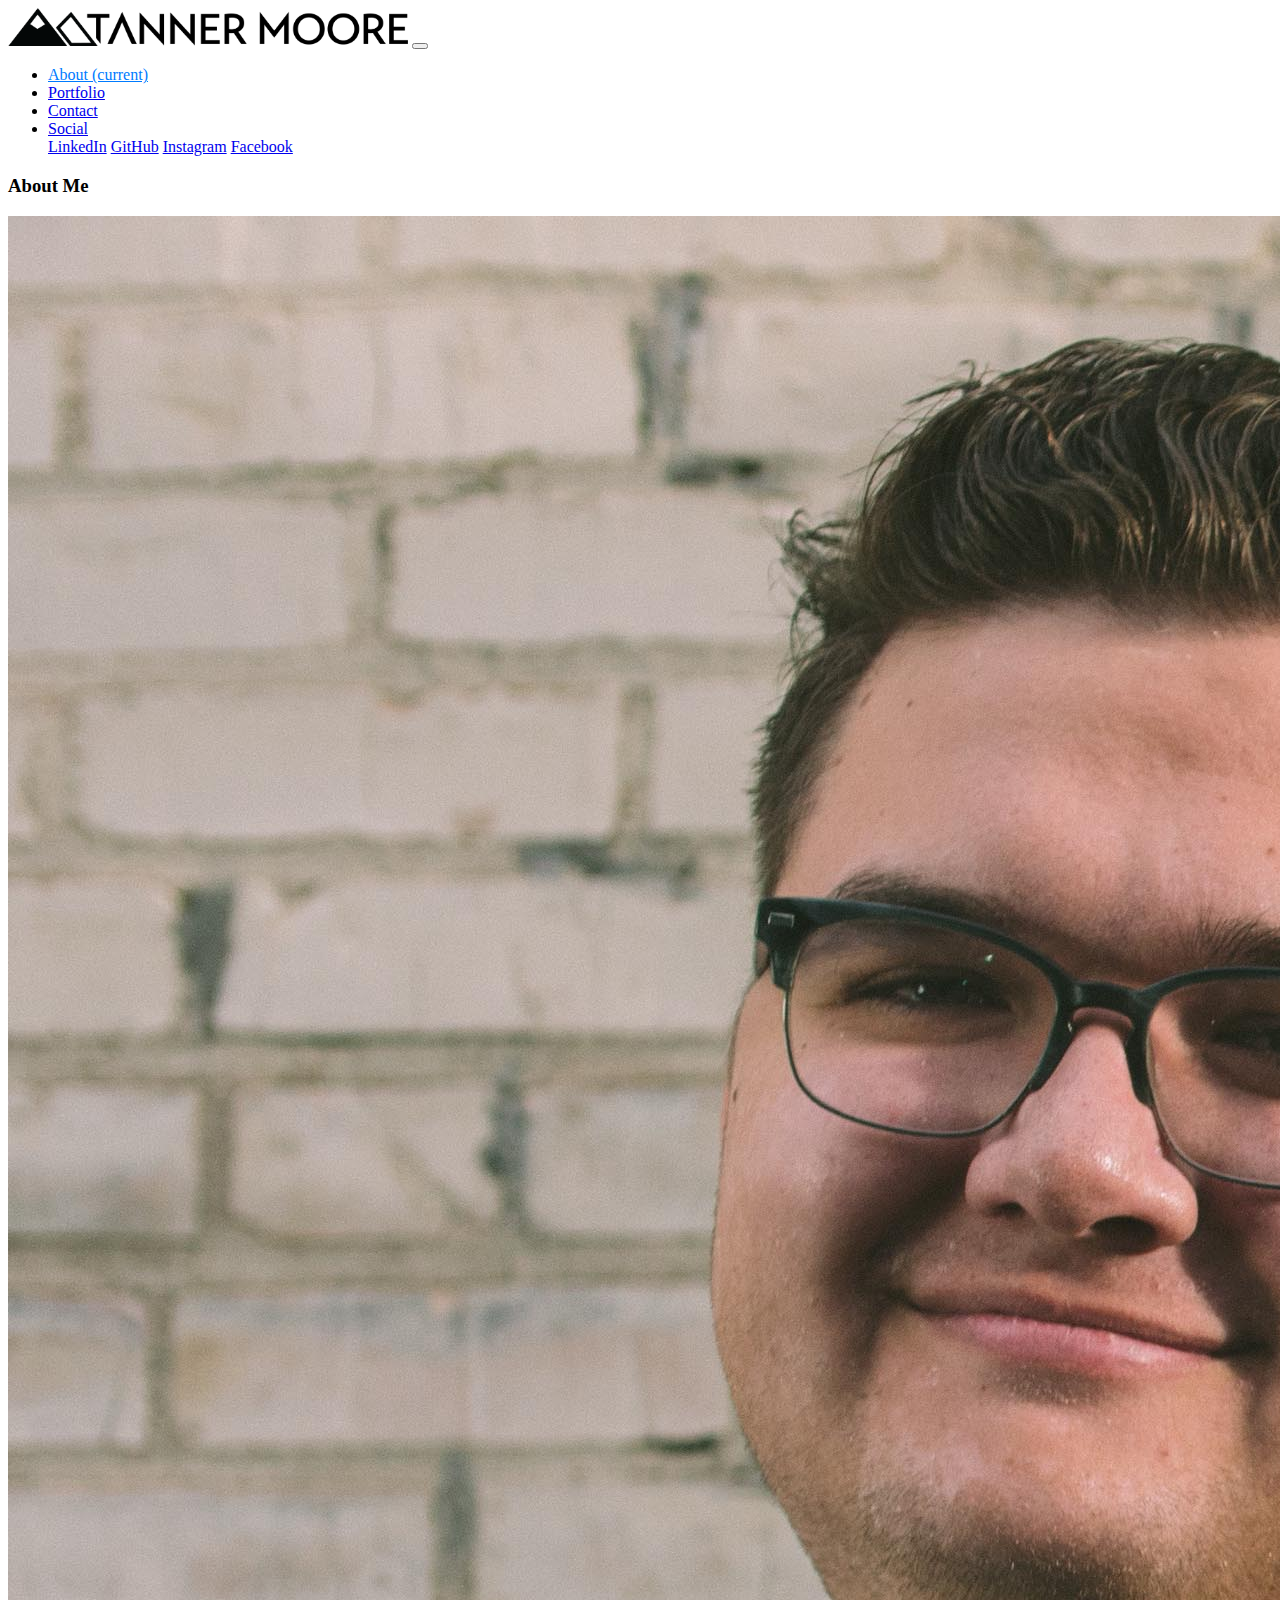
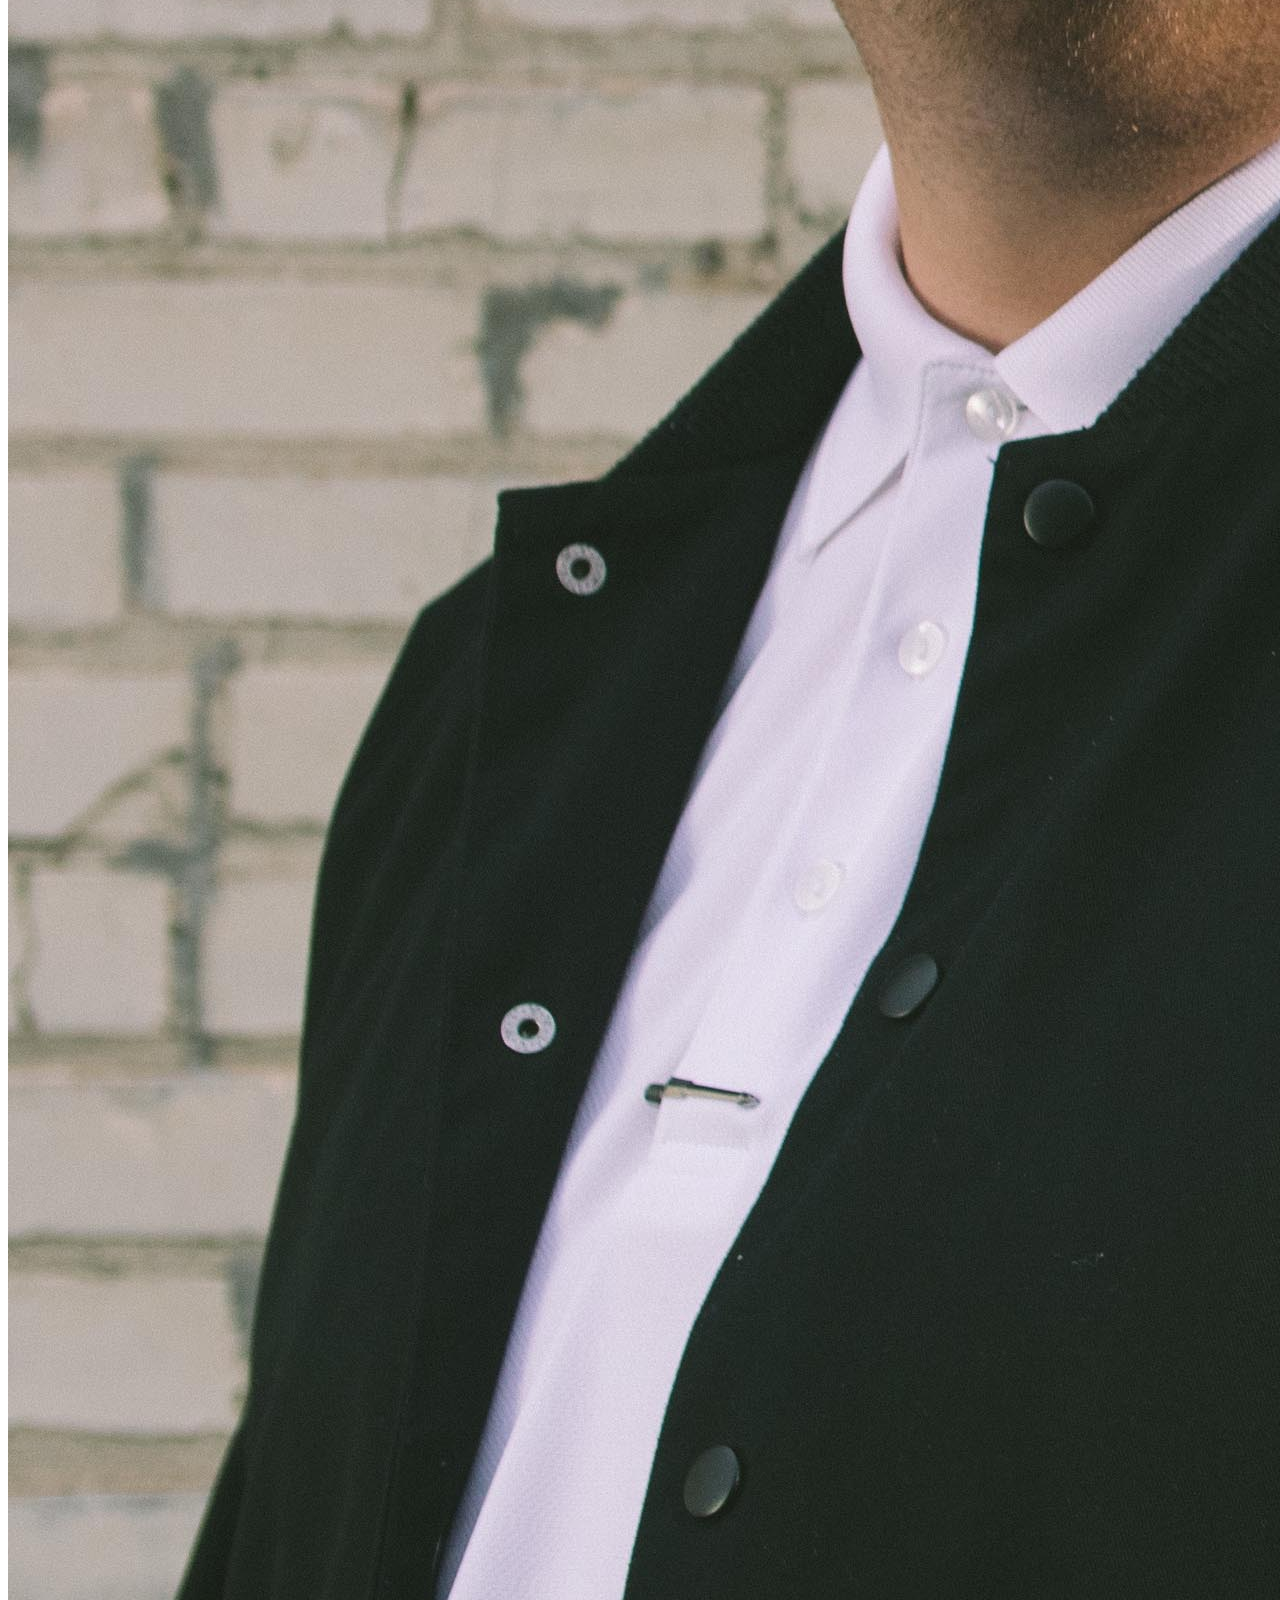
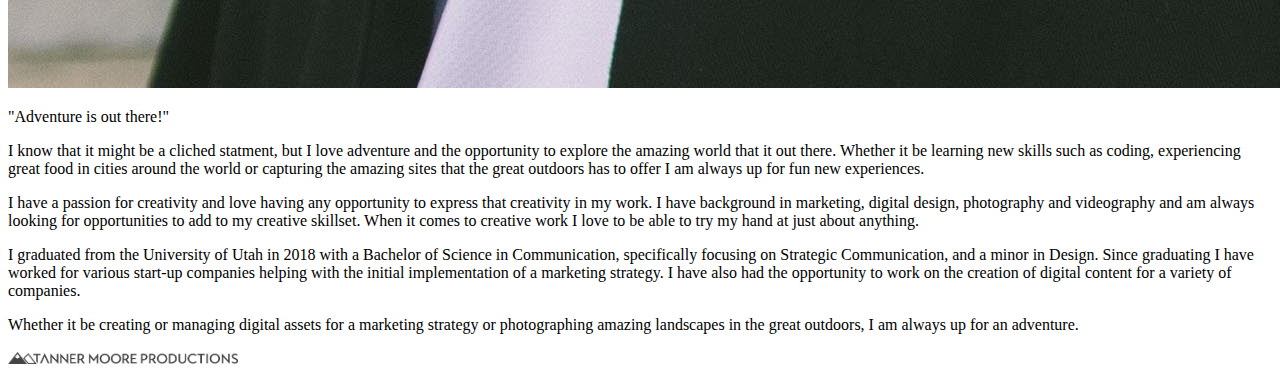
<file: index.html>
<!DOCTYPE html>
<html lang="en">
<head>
    <meta charset="UTF-8">
    <meta name="viewport" content="width=device-width, initial-scale=1.0">
    <title>Tanner Moore: Who I Am</title>

    <!-- Bootstrap CSS CDN -->
    <link rel="stylesheet" href="https://stackpath.bootstrapcdn.com/bootstrap/4.5.0/css/bootstrap.min.css" integrity="sha384-9aIt2nRpC12Uk9gS9baDl411NQApFmC26EwAOH8WgZl5MYYxFfc+NcPb1dKGj7Sk" crossorigin="anonymous">

    <!-- Personal CSS -->
    <link rel="stylesheet" href="./assets/css/style.css">

</head>
<body class="d-flex flex-column h-100">
    <!-- Nav Bar: Name and links to About, Portfolio, Contact and Social. -->
    <nav class="navbar navbar-expand-lg navbar-light bg-white pl-3 sticky-top">
      <a class="navbar-brand mb-1">
        <img class="name-logo" src="./assets/images/tannermoore_name.png" alt="Tanner Moore Mountain Logo" loading="lazy">
      </a>
        <button class="navbar-toggler collapsed" type="button" data-toggle="collapse" data-target="#navbarNav" aria-controls="navbarNav" aria-expanded="false" aria-label="Toggle navigation">
            <span class="navbar-toggler-icon"></span>
        </button>
        <nav class="collapse navbar-collapse justify-content-end  pr-3" id="navbarNav">
            <ul class="navbar-nav">
              <li class="nav-item active">
                <a class="nav-link" href="./index.html">About <span class="sr-only">(current)</span></a>
              </li>
              <li class="nav-item">
                <a class="nav-link" href="./portfolio.html">Portfolio</a>
              </li>
              <li class="nav-item">
                <a class="nav-link" href="./contact.html">Contact</a>
              </li>
              <li class="nav-item dropdown">
                <a class="nav-link dropdown-toggle" href="#" id="navbarDropdown" role="button" data-toggle="dropdown" aria-haspopup="true" aria-expanded="false">
                  Social
                </a>
                <nav class="dropdown-menu" aria-labelledby="navbarDropdown">
                  <a class="dropdown-item" href="https://www.linkedin.com/in/tannerdmoore004/" target="_blank">LinkedIn</a>
                  <a class="dropdown-item" href="https://github.com/tdmoore004" target="_blank">GitHub</a>
                  <a class="dropdown-item" href="https://www.instagram.com/exploremoore_ten4/" target="_blank">Instagram</a>
                  <a class="dropdown-item" href="https://www.facebook.com/tanman.ten4/" target="_blank">Facebook</a>
                </nav>
              </li>
            </ul>
        </nav>
    </nav>

    <!-- About Me: Personal photo and a short description. -->
    <main class="container mx-auto p-3 bg-white rounded col-12 col-md-10 col-lg-8">
        <h3 class="border-bottom border-primary mb-4 pb-2">
          About Me
        </h3>
        <section>
          <img src="./assets/images/profilepic_aboutme_0026.jpg" class="float-left mb-2 mr-2 col-8 col-sm-7 col-md-6 col-lg-5 col-xl-4" alt="Tanner Moore Profile Picture">
          <p>"Adventure is out there!"</p>
          <p>I know that it might be a cliched statment, but I love adventure and the opportunity to explore the amazing world that it out there. Whether it be learning new skills such as coding, experiencing great food in cities around the world or capturing the amazing sites that the great outdoors has to offer I am always up for fun new experiences.</p>
          <p>I have a passion for creativity and love having any opportunity to express that creativity in my work. I have background in marketing, digital design, photography and videography and am always looking for opportunities to add to my creative skillset. When it comes to creative work I love to be able to try my hand at just about anything.</p>
          <p>I graduated from the University of Utah in 2018 with a Bachelor of Science in Communication, specifically focusing on Strategic Communication, and a minor in Design. Since graduating I have worked for various start-up companies helping with the initial implementation of a marketing strategy. I have also had the opportunity to work on the creation of digital content for a variety of companies.</p>
          <p>Whether it be creating or managing digital assets for a marketing strategy or photographing amazing landscapes in the great outdoors, I am always up for an adventure.</p>
        </section>
    </main>
    
    <!-- Footer -->
    <footer class="container mt-auto border-top border-primary mx-auto">
      <img class="bg-transparent mb-4 mt-2 text-muted" src="./assets/images/tannermoore_productions.png" alt="Tanner Moore Productions" loading="lazy">
    </footer>

    <!-- Bootstrap JavaScript -->
    <!-- jQuery first, then Popper.js, then Bootstrap JS -->
    <script src="https://code.jquery.com/jquery-3.5.1.slim.min.js" integrity="sha384-DfXdz2htPH0lsSSs5nCTpuj/zy4C+OGpamoFVy38MVBnE+IbbVYUew+OrCXaRkfj" crossorigin="anonymous"></script>
    <script src="https://cdn.jsdelivr.net/npm/popper.js@1.16.0/dist/umd/popper.min.js" integrity="sha384-Q6E9RHvbIyZFJoft+2mJbHaEWldlvI9IOYy5n3zV9zzTtmI3UksdQRVvoxMfooAo" crossorigin="anonymous"></script>
    <script src="https://stackpath.bootstrapcdn.com/bootstrap/4.5.0/js/bootstrap.min.js" integrity="sha384-OgVRvuATP1z7JjHLkuOU7Xw704+h835Lr+6QL9UvYjZE3Ipu6Tp75j7Bh/kR0JKI" crossorigin="anonymous"></script>
</body>
</html>
</file>
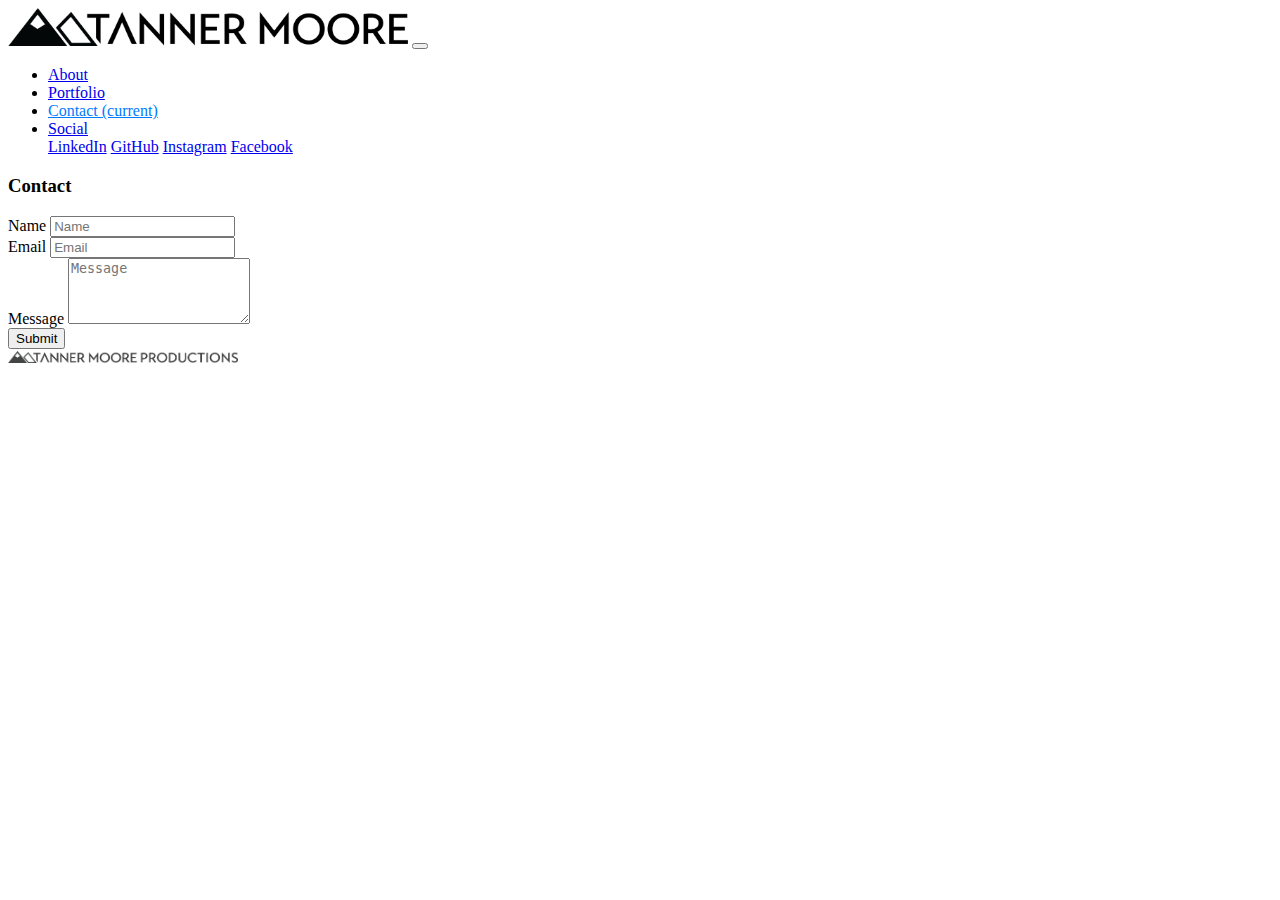
<file: contact.html>
<!DOCTYPE html>
<html lang="en">
<head>
    <meta charset="UTF-8">
    <meta name="viewport" content="width=device-width, initial-scale=1.0">
    <title>Tanner Moore: Contact Me</title>

    <!-- Bootstrap CSS CDN -->
    <link rel="stylesheet" href="https://stackpath.bootstrapcdn.com/bootstrap/4.5.0/css/bootstrap.min.css" integrity="sha384-9aIt2nRpC12Uk9gS9baDl411NQApFmC26EwAOH8WgZl5MYYxFfc+NcPb1dKGj7Sk" crossorigin="anonymous">

    <!-- Personal CSS -->
    <link rel="stylesheet" href="./assets/css/style.css">

</head>
<body class="d-flex flex-column h-100">
    <!-- Nav Bar: Name and links to About, Portfolio, Contact and Social. -->
    <nav class="navbar navbar-expand-lg navbar-light bg-white pl-3 sticky-top">
        <a class="navbar-brand mb-1">
          <img class="name-logo" src="./assets/images/tannermoore_name.png" alt="Tanner Moore Mountain Logo" loading="lazy">
        </a>
        <button class="navbar-toggler collapsed" type="button" data-toggle="collapse" data-target="#navbarNav" aria-controls="navbarNav" aria-expanded="false" aria-label="Toggle navigation">
            <span class="navbar-toggler-icon"></span>
        </button>
        <nav class="navbar-collapse collapse justify-content-end pr-3" id="navbarNav">
            <ul class="navbar-nav">
              <li class="nav-item">
                <a class="nav-link" href="./index.html">About</a>
              </li>
              <li class="nav-item">
                <a class="nav-link" href="./portfolio.html">Portfolio</a>
              </li>
              <li class="nav-item active">
                <a class="nav-link" href="./contact.html">Contact <span class="sr-only">(current)</span></a>
              </li>
              <li class="nav-item dropdown">
                <a class="nav-link dropdown-toggle" href="#" id="navbarDropdown" role="button" data-toggle="dropdown" aria-haspopup="true" aria-expanded="false">
                  Social
                </a>
                <nav class="dropdown-menu" aria-labelledby="navbarDropdown">
                  <a class="dropdown-item" href="https://www.linkedin.com/in/tannerdmoore004/" target="_blank">LinkedIn</a>
                  <a class="dropdown-item" href="https://github.com/tdmoore004" target="_blank">GitHub</a>
                  <a class="dropdown-item" href="https://www.instagram.com/exploremoore_ten4/" target="_blank">Instagram</a>
                  <a class="dropdown-item" href="https://www.facebook.com/tanman.ten4/" target="_blank">Facebook</a>
                </nav>
              </li>
            </ul>
        </nav>
    </nav>

    <!-- Contact Form: Name, Email, Message and Submit button. -->
    <main class="container mx-auto p-3 bg-white col-12 col-md-10 col-lg-8 col-xl-6">    
        <h3 class="border-bottom border-primary mb-4 pb-2">
            Contact
        </h3>
        <section>
            <form class="mx-2">
                <section class="form-group">
                    <label for="contactFormName">Name</label>
                    <input type="text" class="form-control" id="contactFormName" placeholder="Name">
                </section>
                <section class="form-group">
                    <label for="contactFormEmail">Email</label>
                    <input type="email" class="form-control" id="contactFormEmail" placeholder="Email">
                </section>
                <section class="form-group">
                    <label for="contactFormMessage">Message</label>
                    <textarea class="form-control" id="contactFormMessage" rows="4" placeholder="Message"></textarea>
                </section>
                <button type="submit" class="btn btn-primary btn-lg mt-1">Submit</button>
            </form>
        </section>
    </main>

    <!-- Footer -->
    <footer class="container mt-auto border-top border-primary mx-auto">
        <img class="bg-transparent mb-4 mt-2 text-muted" src="./assets/images/tannermoore_productions.png" alt="Tanner Moore Productions" loading="lazy">
    </footer>

    <!-- Bootstrap JavaScript -->
    <!-- jQuery first, then Popper.js, then Bootstrap JS -->
    <script src="https://code.jquery.com/jquery-3.5.1.slim.min.js" integrity="sha384-DfXdz2htPH0lsSSs5nCTpuj/zy4C+OGpamoFVy38MVBnE+IbbVYUew+OrCXaRkfj" crossorigin="anonymous"></script>
    <script src="https://cdn.jsdelivr.net/npm/popper.js@1.16.0/dist/umd/popper.min.js" integrity="sha384-Q6E9RHvbIyZFJoft+2mJbHaEWldlvI9IOYy5n3zV9zzTtmI3UksdQRVvoxMfooAo" crossorigin="anonymous"></script>
    <script src="https://stackpath.bootstrapcdn.com/bootstrap/4.5.0/js/bootstrap.min.js" integrity="sha384-OgVRvuATP1z7JjHLkuOU7Xw704+h835Lr+6QL9UvYjZE3Ipu6Tp75j7Bh/kR0JKI" crossorigin="anonymous"></script>
</body>
</html>
</file>
<file: assets/css/style.css>
/* General Page Styles */
/* Setting page height to keep footer at bottom. */
html {
    height: 100%;
}

/* Navbar Styles */
nav a.navbar-brand.mb-1 {
    width: 400px;
    max-width: 50%;
    min-width: 200px;
}

a.navbar-brand img.name-logo {
    width: 400px;
    max-width: 75%;
    min-width: 200px;
}

/* Styles to override the color of nav links for hover and active states. */
.navbar-light .navbar-nav .active .nav-link, .navbar-light .navbar-nav .nav-link.active, .navbar-light .navbar-nav .nav-link.show, .navbar-light .navbar-nav .show .nav-link {
    color: #007bff;
}

.navbar-light .navbar-nav .nav-link:hover {
    color: #007bff;
}

/* Styles for Contact Form */
main.container.mx-auto.p-3.bg-white.col-12.col-md-10.col-lg-8.col-xl-6 {
    max-height: 500px;
}

/* Footer Styles */
footer.container.mt-auto.border-top.border-primary.mx-auto {
    width: 260px;
}

footer.container img.bg-transparent.mb-4.mt-2.text-muted {
    height: 12px;
    width: 230px;
    opacity: 75%;
}
</file>
